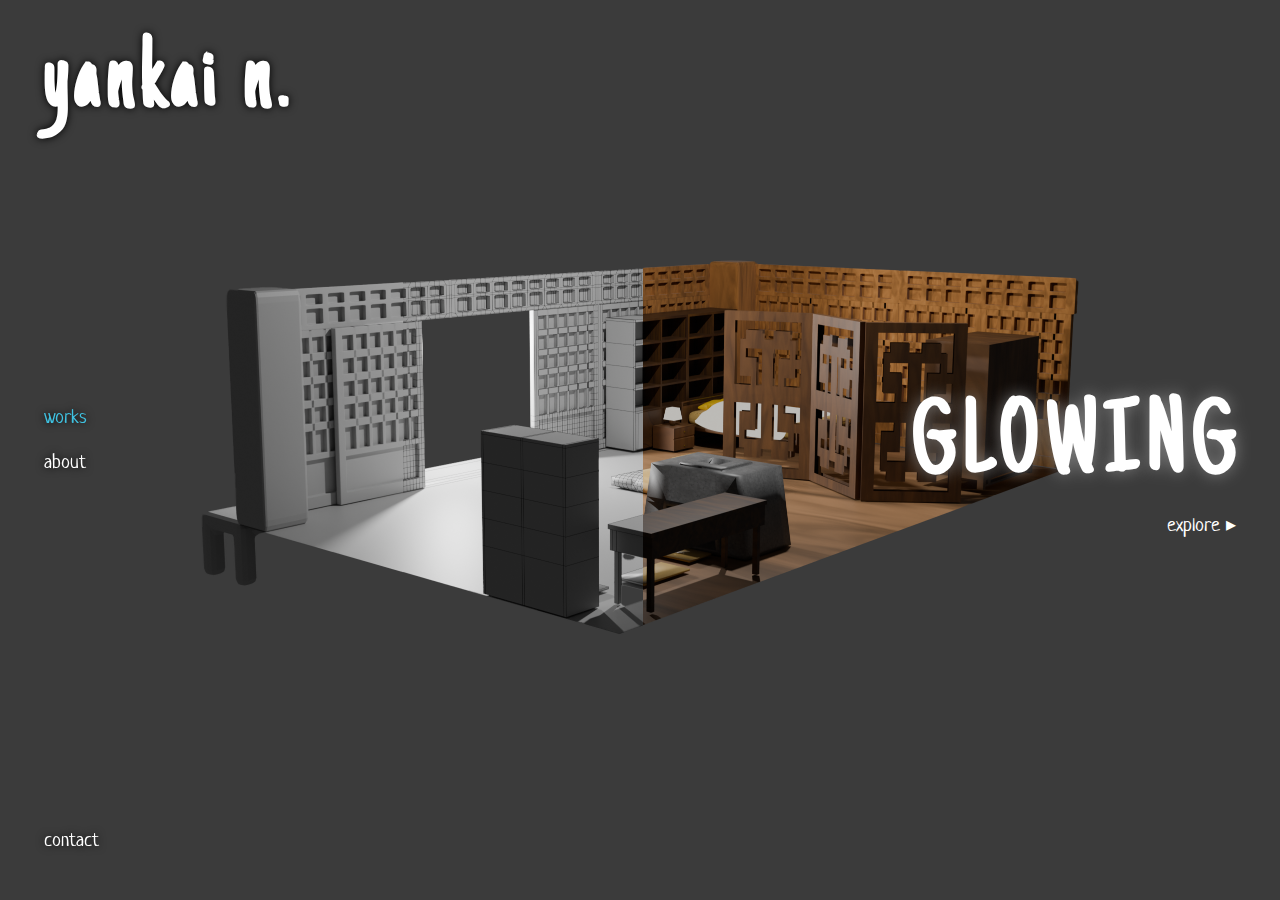
<file: index.html>
<!DOCTYPE html>
<html lang="en">
    <head>
        <meta charset="UTF-8">
        <meta name="viewport" content="width=device-width, initial-scale=1.0">
        <title>yna32 portfolio</title>
        <link rel="stylesheet" href="css/normalize.css">
        <link rel="stylesheet" href="css/font.css">
        <link rel="stylesheet" href="css/main.css">        
    </head>

    <body>
        <nav>
            <a href="index.html"><h1 class="nav-item name">yankai n.</h1></a>
            <a href="index.html"><div class="nav-item works">works</div></a>
            <a href="about.html"><div class="nav-item about">about</div></a>
            <a href="about.html#contact"><div class="nav-item contact">contact</div></a>                
        </nav>

        <section id="work1" class="work-section">

            <div class="pic-container">
                <a href="glowing.html"><img 
                    src="img/horizontal.png" alt="A Chinese style interior with white, lined and rendered model"
                    srcset="
                        img/horizontal.png 1920w,
                        img/horizontal2x.png 3840w
                    "
                    sizes="
                        (min-width: 64rem) 75vw, 80vw
                    "
                    class="work_picture"
                ></a>
            </div>

            <h2>GLOWING</h2>
            <a href="glowing.html" class="explore"><p>explore ▸</p></a>
        </section>


    </body>
</html>
</file>
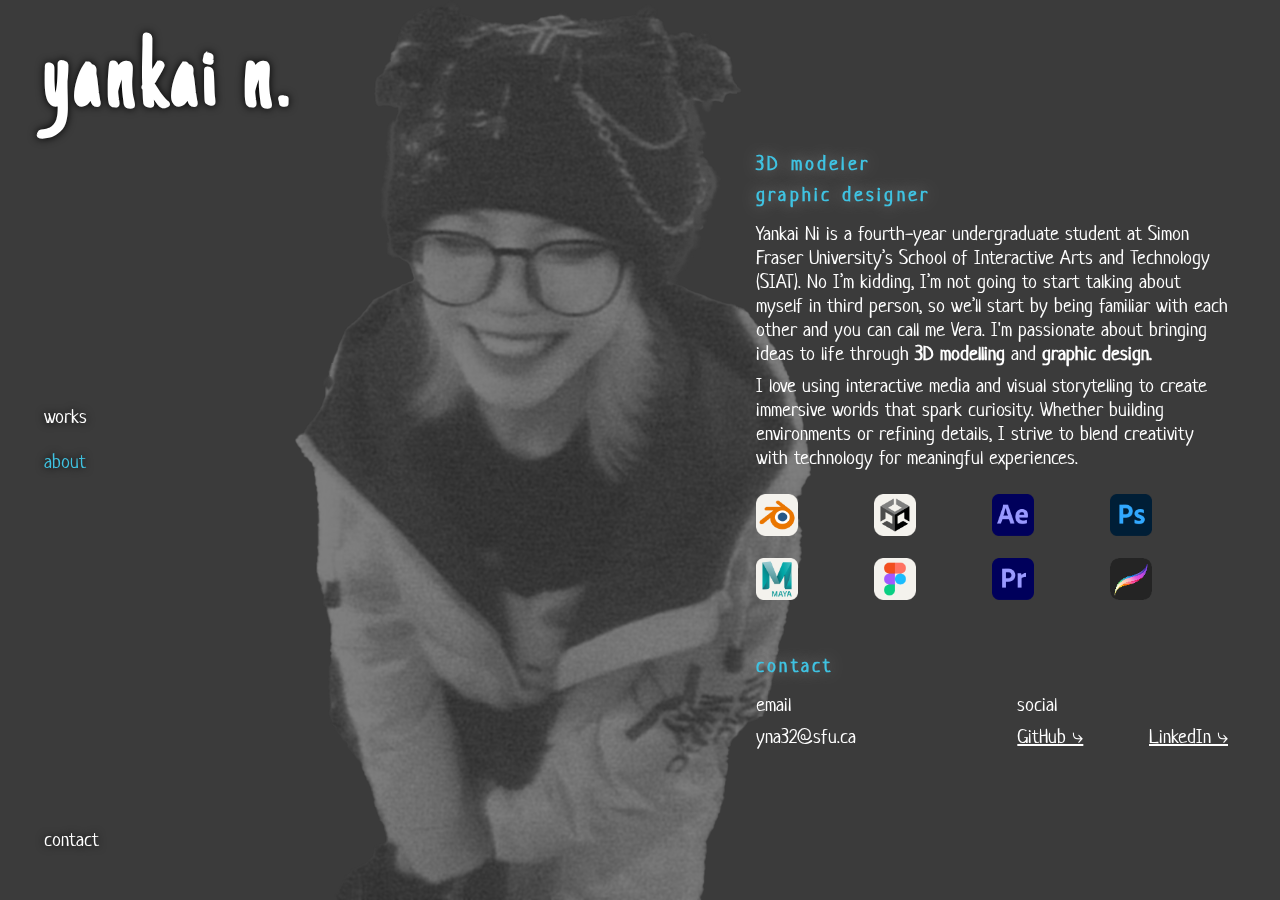
<file: about.html>
<!DOCTYPE html>
<html lang="en">
    <head>
        <meta charset="UTF-8">
        <meta name="viewport" content="width=device-width, initial-scale=1.0">
        <title>yna32 bibliography</title>
        <link rel="stylesheet" href="css/normalize.css">
        <link rel="stylesheet" href="css/font.css">
        <link rel="stylesheet" href="css/main.css">
        <link rel="stylesheet" href="css/about.css">        
    </head>

    <body>
        <nav>
            <a href="index.html"><h1 class="nav-item name">yankai n.</h1></a>
            <a href="index.html"><div class="nav-item works">works</div></a>
            <a href="about.html"><div class="nav-item about">about</div></a>
            <a href="about.html#contact"><div class="nav-item contact">contact</div></a>
        </nav>


        <div class="content">
            <img src="img/about.png" alt="a protrait of yankai ni" width="706" height="1225" class="about-img">

            <section id="about">
                <div class="job">
                    <h2>3D modeler</h2>
                    <h2>graphic designer</h2>
                </div>

                <div class="para">
                    <p>Yankai Ni is a fourth-year undergraduate student at Simon Fraser University’s School of Interactive Arts and Technology (SIAT). No I’m kidding, I’m not going to start talking about myself in third person, so we’ll start by being familiar with each other and you can call me Vera. I'm passionate about bringing ideas to life through <strong>3D modelling</strong> and <strong>graphic design.</strong></p>
                    <p>I love using interactive media and visual storytelling to create immersive worlds that spark curiosity. Whether building environments or refining details, I strive to blend creativity with technology for meaningful experiences.</p>                
                </div>

                <div class="software-grid">
                    <img src="img/icon/blender.png" alt="blender software icon" width="64" height="64" class="icon">
                    <img src="img/icon/unity.png" alt="unity software icon" width="64" height="64" class="icon">
                    <img src="img/icon/ae.png" alt="after effects software icon" width="64" height="64" class="icon">
                    <img src="img/icon/ps.png" alt="photoshop software icon" width="64" height="64" class="icon">
                    <img src="img/icon/maya.png" alt="maya software icon" width="64" height="64" class="icon">
                    <img src="img/icon/figma.png" alt="figma software icon" width="64" height="64" class="icon">
                    <img src="img/icon/pr.png" alt="premiere pro software icon" width="64" height="64" class="icon">
                    <img src="img/icon/procreate.png" alt="procreate software icon" width="64" height="64" class="icon">
                </div>
            </section>

            <section id="contact">
                <h2>contact</h2>
                <div class="contact-grid">
                    <p>email</p>
                    <p>social</p>
                    <p> </p>
                    <p>yna32@sfu.ca</p>
                    <a href="https://github.sfu.ca/iat339/yna32_Portfolio" target="_blank"><p>GitHub ⤷</p></a>
                    <a href="https://www.linkedin.com/in/vera-ni-9468b52a9/" target="_blank"><p class="linkedin">LinkedIn ⤷</p></a>
                </div>
            </section>
        </div>

    </body>
</html>
</file>
<file: css/font.css>
@font-face {
    font-family: "neucha";
    font-weight: normal;
    font-style: normal;
    src: url('../font/Neucha/Neucha-Regular.ttf') format('truetype');
}

@font-face {
    font-family: "just_another_hand";
    font-weight: normal;
    font-style: normal;
    src: url('../font/Just_Another_Hand/JustAnotherHand-Regular.ttf') format('truetype');
}

@font-face {
    font-family: "shadow_into_light";
    font-weight: normal;
    font-style: normal;
    src: url('../font/Shadows_Into_Light/ShadowsIntoLight-Regular.ttf') format('truetype');
}
</file>
<file: css/main.css>
* {
    margin: 0;
    padding: 0;
    box-sizing: border-box;
}

html{
    height: 100%;
}

body {
    font-family: 'neucha';
    background-color: #3B3B3B;
    color: white;
    height: 100%;
}

h1 {
    font-family: 'just_another_hand';
    letter-spacing: 0.4rem;
    font-size: 2.5rem;
    margin: 1rem 0;
}

h2 {
    font-family: 'just_another_hand';
    font-size: 2.5rem;
    letter-spacing: 0.4rem;
    font-weight: bold;
    text-shadow: 0 0 1rem grey;
}

p {
    font-family: 'neucha';
    font-size: 1rem;
    line-height: 1.2;
}

@media(80rem <= width <= 120rem){
    p{
        font-size: 1.25rem;
    }
}

@media(width > 120rem){
    p{
        font-size: 1.75rem;
    }
}

a{
    color: white;
    text-decoration: underline;
}

a:hover, a:focus{
    opacity: 0.5;
    transition: all 0.5s ease-in-out;
}

/* Nav Section Styling */
nav {
    position: fixed;
    top: 0;
    left: 0;
    padding: 1.5rem;

    display: flex;
    flex-direction: column;

    width: 20%;
    height: 100%;
    z-index: 100;
}

nav a {
    text-decoration: none;
    color: white;
    text-shadow: 0 0 0.5rem black;
    font-size: 1rem;
}

nav a:hover, nav a:focus {
    color: #3FC2E1;
    opacity: 0.7;
    transition: all ease-in-out 0.5s;
}

.nav-item{
    margin: 0;
    padding: 0;
}

.name {
    font-size: 2rem;
    letter-spacing: 0.4rem;
    position: absolute;
    height: 84%;
}

.works {
    position: absolute;
    top: 84%;
    height: 4%;
    color: #3FC2E1;
}

.about {
    position: absolute;
    top: 88%;
    height: 4%;
}

.contact {
    position: absolute;
    top: 92%;
    height: 8%;
}

@media(40rem <= width < 64rem){
    nav{
        padding-left: 2rem;
    }

    .name{
        font-size: 2rem;
    }
}

@media(64rem <= width < 80rem){
    nav{
        padding-left: 2rem;
        width: 40%;
    }

    .works, .about, .contact{
        font-size: 1.25rem;
    }

    .name{
        font-size: 5rem;
        height: 45%;
    }
    
    .works {
        position: absolute;
        top: 45%;
        height: 5%;
        color: #3FC2E1;
    }
    
    .about {
        position: absolute;
        top: 50%;
        height: 5%;
    }
}

@media(80rem <= width <= 120rem){
    nav{
        padding-left: 2.75rem;
        width: 40%;
    }

    .works, .about, .contact{
        font-size: 1.25rem;
    }

    .name{
        font-size: 6.5rem;
        height: 45%;
    }
    
    .works {
        position: absolute;
        top: 45%;
        height: 5%;
        color: #3FC2E1;
    }
    
    .about {
        position: absolute;
        top: 50%;
        height: 5%;
    }
}

@media(width > 120rem){
    nav{
        padding-left: 4rem;
        width: 40%;
    }

    .works, .about, .contact{
        font-size: 1.75rem;
    }

    .name{
        font-size: 10rem;
        height: 45%;
    }
    
    .works {
        position: absolute;
        top: 45%;
        height: 5%;
        color: #3FC2E1;
    }
    
    .about {
        position: absolute;
        top: 50%;
        height: 5%;
    }
}


/* Work Section Styling */
.work-section{
    height: 100%;
    min-height: 100%;
    display: flex;
    flex-direction: column;
    justify-content: center;
    align-items: center;
    position: relative;
}

.work-picture{
    width: 70%;
    height: auto;
    max-width: 120rem;
    display: block;
}

.work_picture:hover,
.work_picture:focus {
  scale: 115%;
  opacity: 0.7;
  transition: all 1s ease-in-out;
}

/* .reflection{
    opacity: 0.3;
    transform: rotateX(180deg);
}

.reflection:hover,
.reflection:focus{
    opacity: 0.2;
} */

@media (max-width: 64rem){
    .work-picture{
        width: 75%;
    }
}

@media (min-width: 64.0625rem){
    .work-picture{
        width: 75%;
    }
}

.work-section h2 {
    position: absolute;
    right: 1.1rem;
    text-align: end;
}

.explore{
    position: absolute;
    top: 92%;
    right: 1.5rem;
    text-decoration: none;
    color: white;
}

.explore:hover, .explore:focus{
    color: #3FC2E1;
    opacity: 0.7;
    transition: all 0.5s ease-in-out;
}

@media(40rem <= width < 64rem){
    .work-section h2 {
        font-size: 3.25rem;
    }

    .work2-h2 {
        font-size: 2.25rem;
    }
}

@media(64rem <= width < 80rem){
    .work-section h2 {
        font-size: 5rem;
        right: 1.6rem;
    }

    .explore{
        top: 55%;
        right: 2rem;
    }

    .explore p{
        font-size: 1.25rem;
    }
}

@media(80rem <= width < 120rem){
    .work-section h2 {
        font-size: 6.5rem;
        right: 2.35rem;
    }

    .explore{
        top: 57%;
        right: 2.75rem;
    }

    .explore p{
        font-size: 1.25rem;
    }
}

@media(width >= 120rem){
    .work-section h2 {
        font-size: 10rem;
        right: 3.6rem;
    }
    .explore{
        top: 58%;
        right: 4rem;
    }
    .explore p{
        font-size: 1.75rem;
    }
}
</file>
<file: css/about.css>
/* styling the about page */
html{
    height: 100%;
    /* padding-top: 10rem; */
}

/* nav */
.works {
    color: white;
}

.works:hover, .works:focus{
    color: #3FC2E1;
    transition: all ease-in-out 0.5s;
}

.about {
    color: #3FC2E1;
}


/* about */
.content{
    display: flex;
    flex-direction: column;
    height: 100%;
    width: 100%;
    justify-content: center;
    margin: auto auto;
    padding: 0;
    padding-top: 5rem;
    padding-bottom: 5rem;
}

.about-img{
    position: fixed;
    height: 100%;
    width: auto;
    opacity: 0.35;
    z-index: -100;
    left: 50%;
    transform: translateX(-50%);
}

#about, #contact{
    align-self: flex-end;
    width: 100%;
    padding: 0 1.5rem;
}

#about h2, #contact h2{
    font-family: 'neucha';
    font-size: 1rem;
    font-weight: bold;
    letter-spacing: 0.2rem;
    color: #3FC2E1;
}

#about{
    padding-bottom: 2rem;
}

#contact{
    padding-bottom: 5rem;
}

.job{
    display: flex;
    flex-direction: column;
    text-align: end;
    gap: 0.5rem;
    padding-bottom: 1rem;
}

.para{
    display: flex;
    flex-direction: column;
    gap: 0.5rem;
}

/* softwares */
.software-grid{
    display: grid;
    grid-template-columns: 1fr 1fr 1fr 1fr;
    grid-template-rows: 1fr 1fr;
    margin-top: 1.5rem;
}

.icon{
    height: 66%;
    width: auto;
}

/* styling the contact grid*/
.contact-grid{
    display: grid;
    grid-template-columns: 2fr 1fr 1fr;
    grid-template-rows: 1fr 1fr;
    gap: 0.5rem;
    padding-top: 1rem;
    justify-content: space-between;
}

.linkedin{
    justify-self: end;
}

/* responsive for content width */
@media(40rem <= width < 64rem){
    #about, #contact{
        width: 80%;
    }

    .contact-grid{
        grid-template-columns: 2.5fr 1fr 1fr;
    }
}

@media(64rem <= width){
    #about, #contact{
        width: 45%;
    }

    #about{
        padding-bottom: 2rem;
    }

    .contact-grid{
        grid-template-columns: 2.5fr 1fr 1fr;
    }
}

/* responsive for h2 */
@media(width > 40rem){
    .job{
        text-align: start;
    }
}

@media(80rem <= width <= 120rem){
    #about h2, #contact h2{
        font-size: 1.25rem;
    }
}

@media(width > 120rem){
    #about h2, #contact h2{
        font-size: 1.75rem;
    }
}

/* responsive for padding */
@media(40rem <= width < 80rem){
    #about, #contact{
        padding: 0 2rem;
    }

    #about{
        padding-bottom: 2rem;
    }
}

@media(80rem <= width <= 120rem){
    #about, #contact{
        padding: 0 3.25rem;
    }

    #about{
        padding-bottom: 2rem;
    }
}

@media(width > 120rem){
    #about, #contact{
        padding: 0 4.5rem;
    }

    #about{
        padding-bottom: 2rem;
    }
}

/* responsive for img */
@media(40rem <= width < 64rem){
    .about-img{
        height: 100%;
        width: auto;
        left: 10%;
        transform: none;
    }
}

@media(64rem <= width <80rem){
    .about-img{
        height: 100%;
        width: auto;
        left: 20%;
        transform: none;
    }
}

@media(80rem <= width){
    .about-img{
        height: 100%;
        width: auto;
        left: 23%;
        transform: none;
    }
}
</file>
